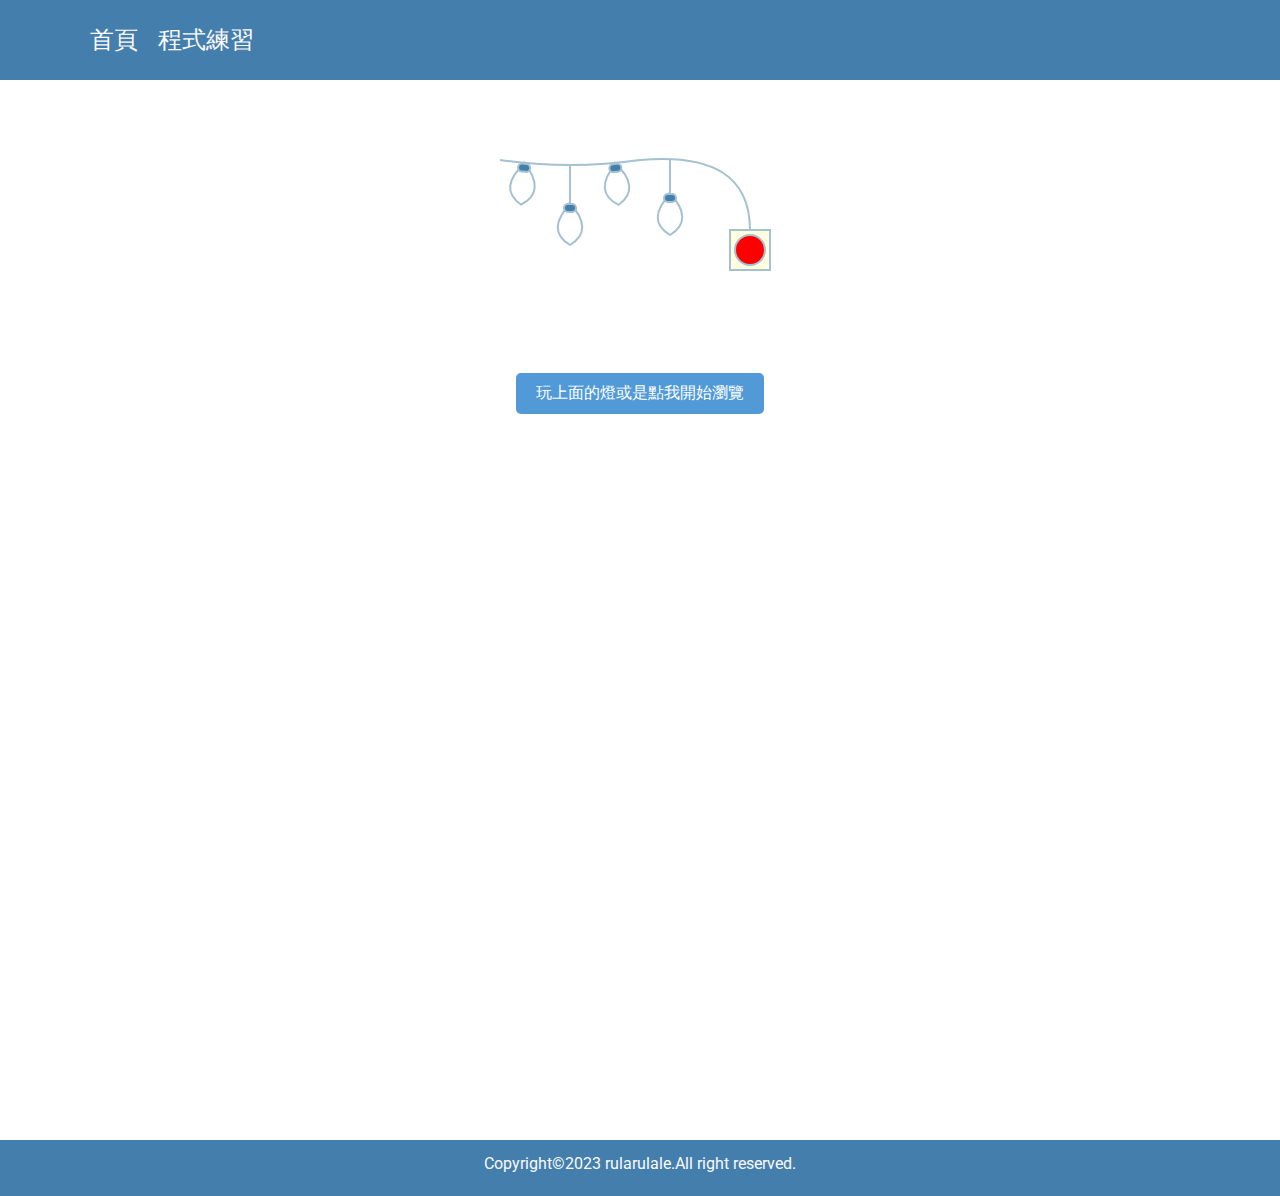
<file: index.html>
<!DOCTYPE html>
<html lang="en">
<head>
    <meta charset="UTF-8">
    <meta name="viewport" content="width=device-width, initial-scale=1.0, maximum-scale=1.0, user-scalable=0">
    <link href='https://fonts.googleapis.com/css?family=Roboto' rel='stylesheet'>
    <link href="https://fonts.googleapis.com/css2?family=Material+Symbols+Outlined" rel="stylesheet" />
    <script src="./js/index.js"></script>
	<script src="https://code.jquery.com/jquery-3.6.4.min.js"></script>
    <link rel="stylesheet" href="./css/index.css">
	<title>index</title>
</head>
<body>

    <header class="header">

        <div class="header_list">
    
            <div class="header_nav_list">
    
                <ul class="header_nav_list_left">
                    <li><a href="index.html">首頁</a></li>
                    <li><a href="prac-index.html">程式練習</a></li>
                </ul>
    
                <ul class="header_nav_list_right">
                    <!-- <li><a href="#"><span class="material-symbols-outlined">search</span></a></li> -->
    
                </ul>
    
            </div>
        </div>
    </div>
    </header>

    <div class="wrapper">
        <svg class="lights" width="200" height="200" viewBox="-100 -100 200 200">
        <script>
            window.addEventListener("DOMContentLoaded", () => {
            const button = document.getElementById("button");
            let lightsOn = false;

            button.addEventListener("click", () => {
                const bulbs = document.querySelectorAll(".b");
                bulbs[0].setAttribute("fill", lightsOn ? "white" : "#ffdb5b");
                bulbs[1].setAttribute("fill", lightsOn ? "white" : "#ffeace");
                bulbs[2].setAttribute("fill", lightsOn ? "white" : "#d350ff");
                bulbs[3].setAttribute("fill", lightsOn ? "white" : "#748CEF");
                
                lightsOn = !lightsOn;
            });
            });
        </script>

        <defs>
            <g id="bulb">
            <path d="M -1,-3 Q 25 25 0 40 Q -25 25 1 -2" />
            <rect x="-6" y="-1" width="12" height="8" rx="4" fill="#447ead" />
            </g>
        </defs>

        <path d="M -140 -60 Q -70 -50 0 -60 Q 110 -70 110 10" />
        <line x1="-70" y1="-15" x2="-70" y2="-55" />
        <line x1="30" y1="-25" x2="30" y2="-60" />
        <use class="b" href="#bulb" x="-120" y="-45" transform="rotate(5)" />
        <use class="b" href="#bulb" x="-70" y="-15" />
        <use class="b" href="#bulb" x="-20" y="-57" transform="rotate(-5)" />
        <use class="b" href="#bulb" x="30" y="-25" />

        <rect x="90" y="10" width="40" height="40" fill="lightyellow" />
        <circle id="button" cx="110" cy="30" r="15" fill="red" />
        </svg>

        <div class="start">
            <button id="notificationButton">玩上面的燈或是點我開始瀏覽</button>
        </div>
    
        <script>
            document.getElementById("notificationButton").addEventListener("click", function () {

                alert("要跳轉了喔");
    
                setTimeout(function () {
                    window.location.href = "prac-index.html";
                }, 800);
            });
        </script>
    </div>
      


    </body>

<!-- Footer -->
<footer class="footer">
    <div class="footer-text">
    Copyright&copy;2023 rularulale.All right reserved.
    </div>
</footer>
</html>
</file>
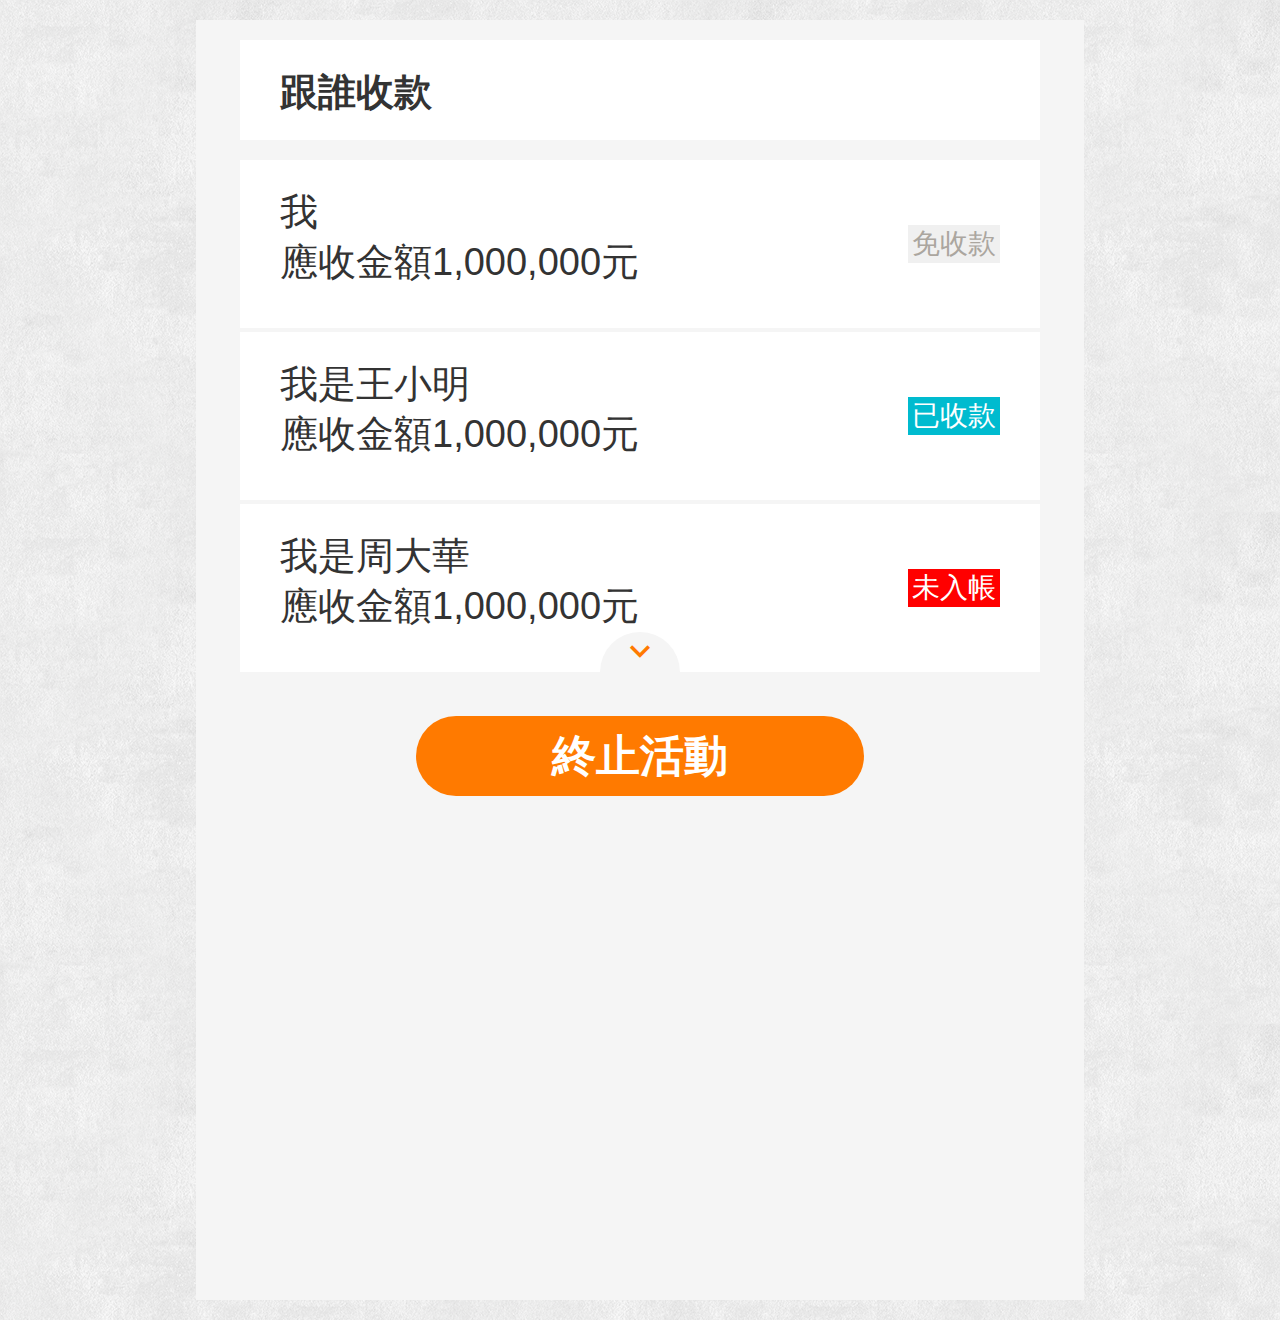
<file: neutec-interview-test.html>
<!DOCTYPE html>
<html lang="en">
<head>
    <meta charset="UTF-8">
    <meta name="viewport" content="width=device-width, initial-scale=1.0, maximum-scale=1.0, user-scalable=0">
    <link href='https://fonts.googleapis.com/css?family=Roboto' rel='stylesheet'>
    <link href="https://fonts.googleapis.com/css2?family=Material+Symbols+Outlined" rel="stylesheet" />
    <script src="./js/test.js"></script>
	<script src="https://code.jquery.com/jquery-3.6.4.min.js"></script>
    <link rel="stylesheet" href="./css/style-neutec-interview-test.css">
	<title>neutec-interview-test</title>
</head>
<body>
	<main class="list">
		<ul class="top">
		  <li>
			<h1>跟誰收款</h1>
		  </li>
		</ul>
		<ul>
			<li>
			  <h1>我</h1>
			  <p>應收金額1,000,000元</p>
			</li>
			
			<li class="mark"><h1>免收款</h1></li>
		  </ul>
		  <ul>
			<li>
			  <h1>我是王小明</h1>
			  <p>應收金額1,000,000元</p>
			</li>
			
			<li class="mark-success"><h1>已收款</h1></li>
		  </ul>
		  <ul>
			<li>
			  <h1>我是周大華</h1>
			  <p>應收金額1,000,000元</p>
			</li>
			
			<li class="mark-fault"><h1>未入帳</h1></li>
			<div class="expand-button" onclick="toggleExpand()">
				<span class="material-symbols-outlined arrow">expand_more</span>
			  </div>
			  
			
		  </ul>
		  <div class="expandable-content" style="display: none;">
			<ul class="expand_more">
				<li>
					<h1>變更收款狀態</h1>
				</li>
				<li>
					<label class="radio-button">
						<input type="radio" name="options"> 已經收款
					</label>
					<label class="radio-button">
						<input type="radio" name="options"> 放棄收款
					</label>
				</li>
				
			</ul>
			<ul class="expand_more">
				<li>
					<h1>通知</h1>
				</li>
				<li>
					<a href="#"><img src="./img/line.png" alt=""></a>
					<a href="#"><img src="./img/text.png" alt=""></a>
				</li>
			</ul>
		  </div>


		<div>
			<button class="button">終止活動</button>
		</div>
	  </main>

</body>
</html>
</file>
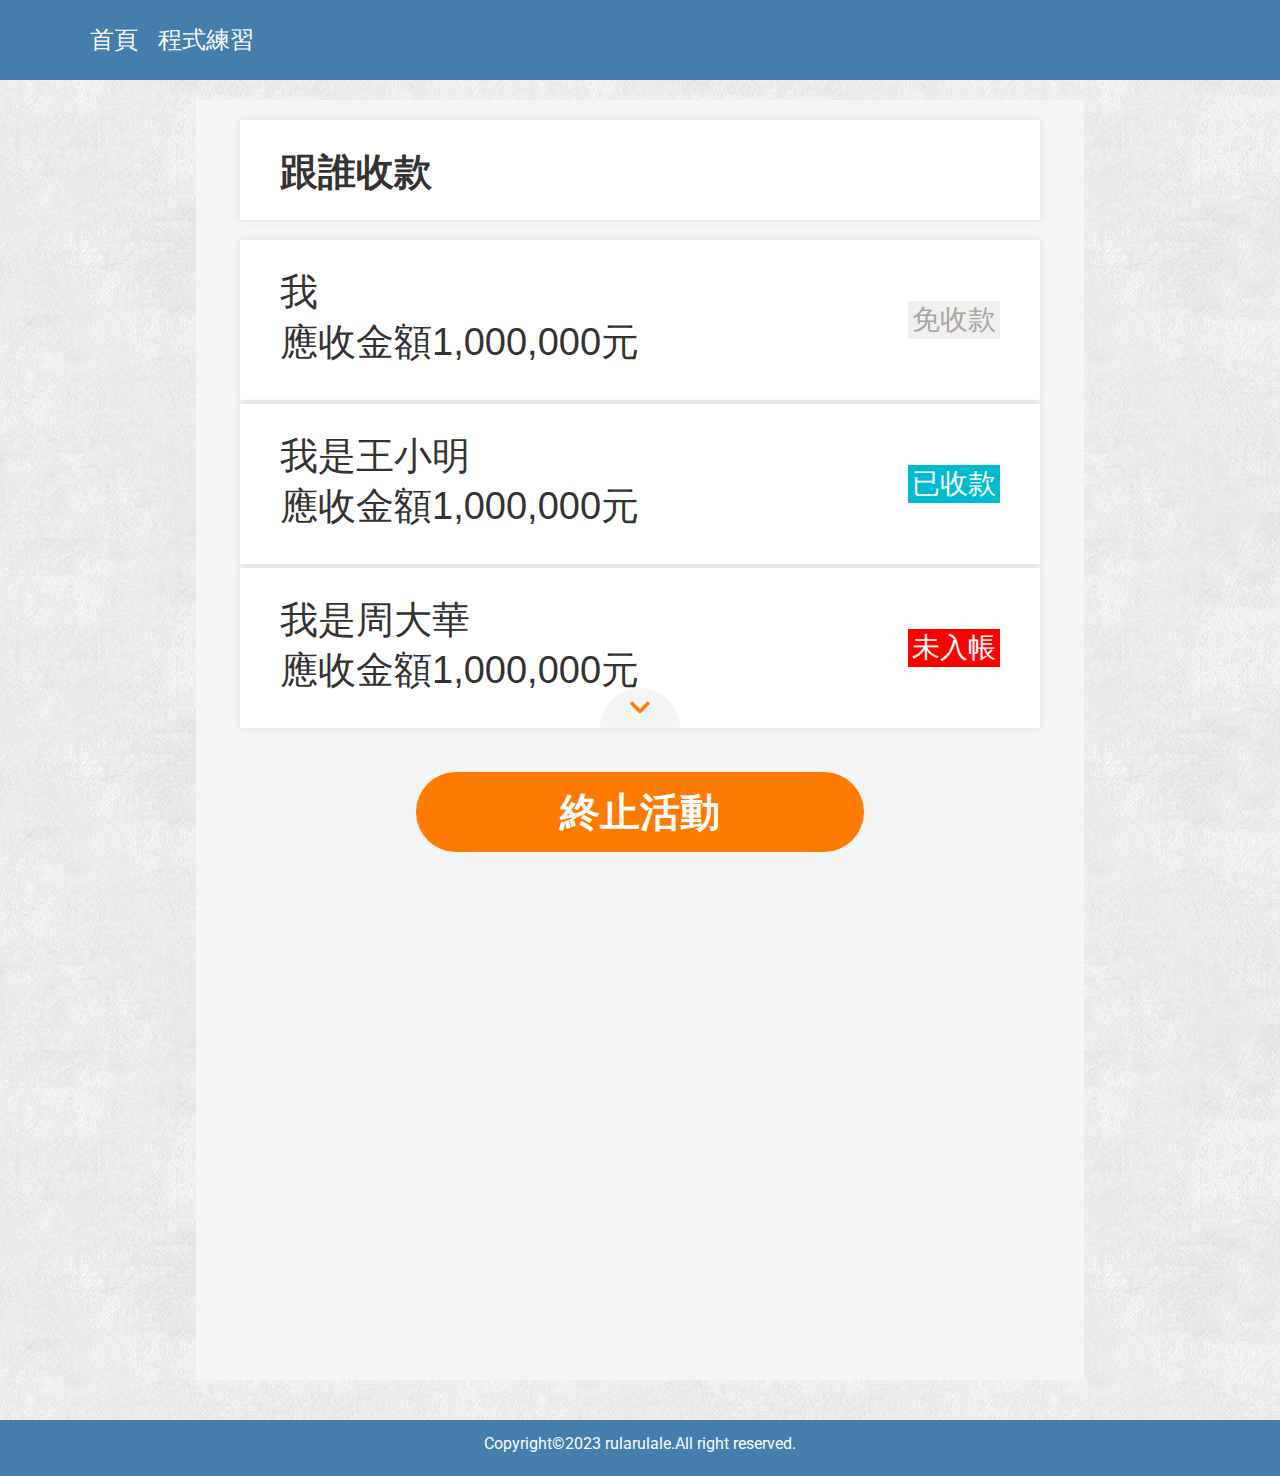
<file: neutest-1.html>
<!DOCTYPE html>
<html lang="en">
<head>
    <meta charset="UTF-8">
    <meta name="viewport" content="width=device-width, initial-scale=1.0, maximum-scale=1.0, user-scalable=0">
    <link href='https://fonts.googleapis.com/css?family=Roboto' rel='stylesheet'>
    <link href="https://fonts.googleapis.com/css2?family=Material+Symbols+Outlined" rel="stylesheet" />
    <script src="./js/neutest.js"></script>
	<script src="https://code.jquery.com/jquery-3.6.4.min.js"></script>
    <link rel="stylesheet" href="./css/neutest-1.css">
	<title>neutec-interview-test</title>
</head>
<body>
	<header class="header">

		<div class="header_list">
	
			<div class="header_nav_list">
	
				<ul class="header_nav_list_left">
					<li><a href="index.html">首頁</a></li>
					<li><a href="prac-index.html">程式練習</a></li>
				</ul>
	
				<ul class="header_nav_list_right">
					<!-- <li><a href="#"><span class="material-symbols-outlined">search</span></a></li> -->
	
				</ul>
	
			</div>
		</div>
	</header>

	<div class="wrapper">
		<main class="list">
			<ul class="top">
			  <li>
				<h1>跟誰收款</h1>
			  </li>
			</ul>
			<ul>
				<li>
				  <h1>我</h1>
				  <p>應收金額1,000,000元</p>
				</li>
				
				<li class="mark"><h1>免收款</h1></li>
			  </ul>
			  <ul>
				<li>
				  <h1>我是王小明</h1>
				  <p>應收金額1,000,000元</p>
				</li>
				
				<li class="mark-success"><h1>已收款</h1></li>
			  </ul>
			  <ul>
				<li>
				  <h1>我是周大華</h1>
				  <p>應收金額1,000,000元</p>
				</li>
				
				<li class="mark-fault"><h1>未入帳</h1></li>
				<div class="expand-button" onclick="toggleExpand()">
					<span class="material-symbols-outlined arrow">expand_more</span>
				  </div>
				  
				
			  </ul>
			  <div class="expandable-content" style="display: none;">
				<ul class="expand_more">
					<li>
						<h1>變更收款狀態</h1>
					</li>
					<li>
						<label class="radio-button">
							<input type="radio" name="options"> 已經收款
						</label>
						<label class="radio-button">
							<input type="radio" name="options"> 放棄收款
						</label>
					</li>
					
				</ul>
				<ul class="expand_more">
					<li>
						<h1>通知</h1>
					</li>
					<li>
						<a href="#"><img src="./img/line.png" alt=""></a>
						<a href="#"><img src="./img/text.png" alt=""></a>
					</li>
				</ul>
			  </div>
	
	
			<div>
				<button class="button">終止活動</button>
			</div>
	
		  </main>
	</div>

    <!-- Footer -->
    <footer class="footer">
        <div class="footer-text">
          Copyright&copy;2023 rularulale.All right reserved.
        </div>
    </footer>

</html>
</file>
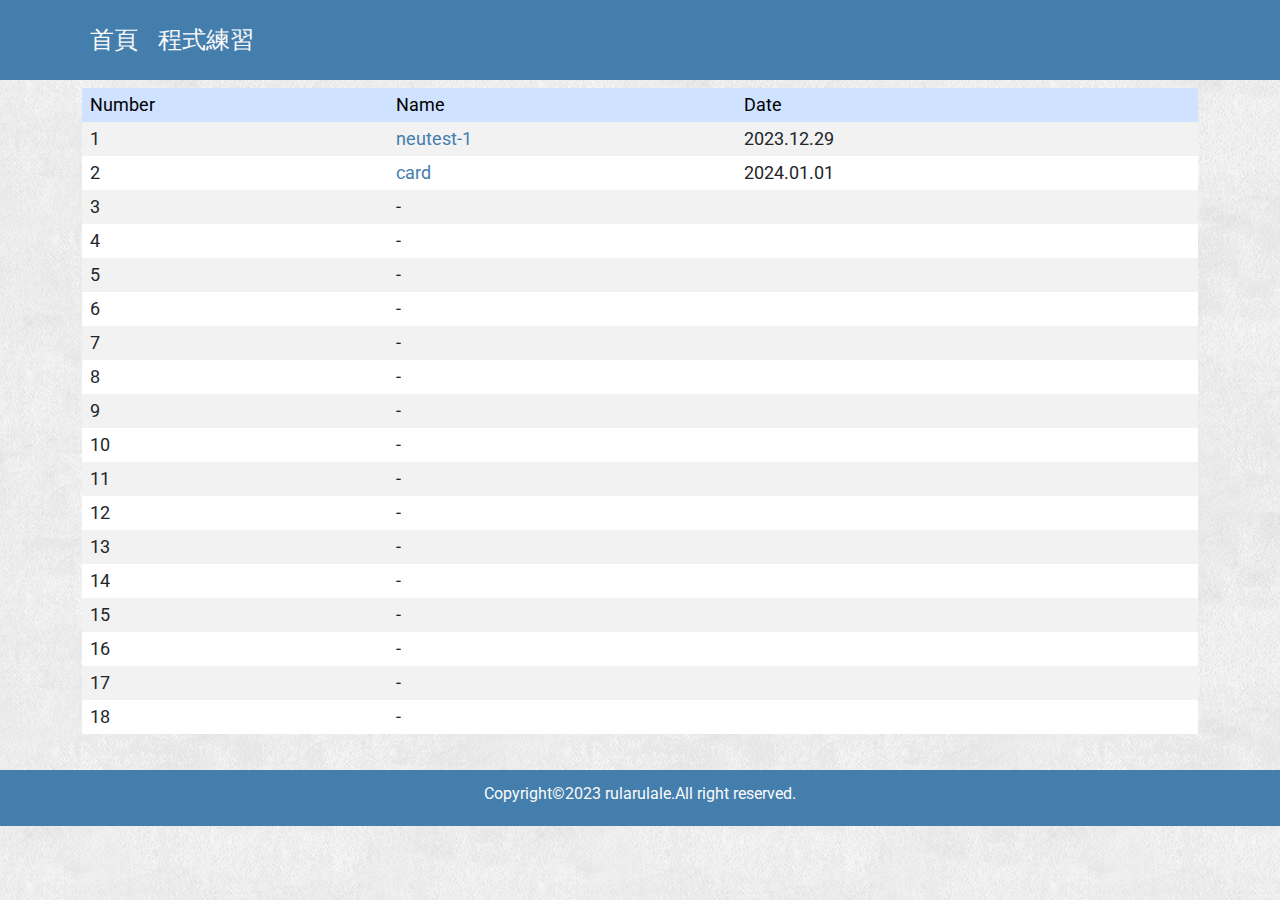
<file: prac-index.html>
<!DOCTYPE html>
<html lang="en">
<head>
  <meta charset="UTF-8">
  <meta http-equiv="X-UA-Compatible" content="IE=edge">
  <meta name="viewport" content="width=device-width, initial-scale=1.0">
  <link href="//netdna.bootstrapcdn.com/font-awesome/4.0.3/css/font-awesome.min.css" rel="stylesheet">
  <link href="https://fonts.googleapis.com/css2?family=Material+Symbols+Outlined" rel="stylesheet" />
  <link href="https://fonts.googleapis.com/css2?family=Roboto&display=swap" rel="stylesheet">
  <link rel="stylesheet" href="./css/bootstrap.min.css">
  <link rel="stylesheet" href="./css/prac-index.css">
  <script src="./js/prac-index.js"></script>
  <title>prac-index</title>
</head>
<body>
  <header class="header">

    <div class="header_list">

        <div class="header_nav_list">

            <ul class="header_nav_list_left">
                <li><a href="index.html">首頁</a></li>
                <li><a href="prac-index.html">程式練習</a></li>
            </ul>

            <!-- <ul class="header_nav_list_right">
                <li><a href="#"><span class="material-symbols-outlined">search</span></a></li>

            </ul> -->

        </div>
    </div>
</header>

  <div class="wrapper">
    <div class="container">
      <div class="row">
        <div class="col">
          <table class="table table-hover table-striped">
            <thead>
              <tr class="table-primary">
                <th>Number</th>
                <th>Name</th>
                <th>Date</th>
                <th></th>
              </tr>
            </thead>
            <tbody>
              <tr>
                <th>1</th>
                <td> <a href="./neutest-1.html">neutest-1</a></td>
                <td>2023.12.29</td>
                <td></td>
              </tr>
              <tr>
                <th>2</th>
                <td> <a href="./practice-card.html">card</a></td>
                <td>2024.01.01</td>
                <td></td>
              </tr>
              <tr>
                <th>3</th>
                <td>-</td>
                <td></td>
                <td></td>
              </tr>
              <tr>
                <th>4</th>
                <td>-</td>
                <td></td>
                <td></td>
              </tr>
              <tr>
                <th>5</th>
                <td>-</td>
                <td></td>
                <td></td>
              </tr>
              <tr>
                <th>6</th>
                <td>-</td>
                <td></td>
                <td></td>
              </tr>
              <tr>
                <th>7</th>
                <td>-</td>
                <td></td>
                <td></td>
              </tr>
              <tr>
                <th>8</th>
                <td>-</td>
                <td></td>
                <td></td>
              </tr>
              <tr>
                <th>9</th>
                <td>-</td>
                <td></td>
                <td></td>
              </tr>
              <tr>
                <th>10</th>
                <td>-</td>
                <td></td>
                <td></td>
              </tr>
              <tr>
                <th>11</th>
                <td>-</td>
                <td></td>
                <td></td>
              </tr>
              <tr>
                <th>12</th>
                <td>-</td>
                <td></td>
                <td></td>
              </tr>
              <tr>
                <th>13</th>
                <td>-</td>
                <td></td>
                <td></td>
              </tr>
              <tr>
                <th>14</th>
                <td>-</td>
                <td></td>
                <td></td>
              </tr>
              <tr>
                <th>15</th>
                <td>-</td>
                <td></td>
                <td></td>
              </tr>
              <tr>
                <th>16</th>
                <td>-</td>
                <td></td>
                <td></td>
              </tr>
              <tr>
                <th>17</th>
                <td>-</td>
                <td></td>
                <td></td>
              </tr>
              <tr>
                <th>18</th>
                <td>-</td>
                <td></td>
                <td></td>
              </tr>

            </tbody>
            <!-- <tfoot class="table-dark">
              <tr>
                <th>6</th>
                <td>footer</td>
                <td>footer</td>
                <td>footer</td>
              </tr>
            </tfoot> -->
          </table>
        </div>
      </div>
  
    </div>

  </div>


</body>
    <!-- Footer -->
    <footer class="footer">
      <div class="footer-text">
        Copyright&copy;2023 rularulale.All right reserved.
      </div>
  </footer>
</html>
</file>
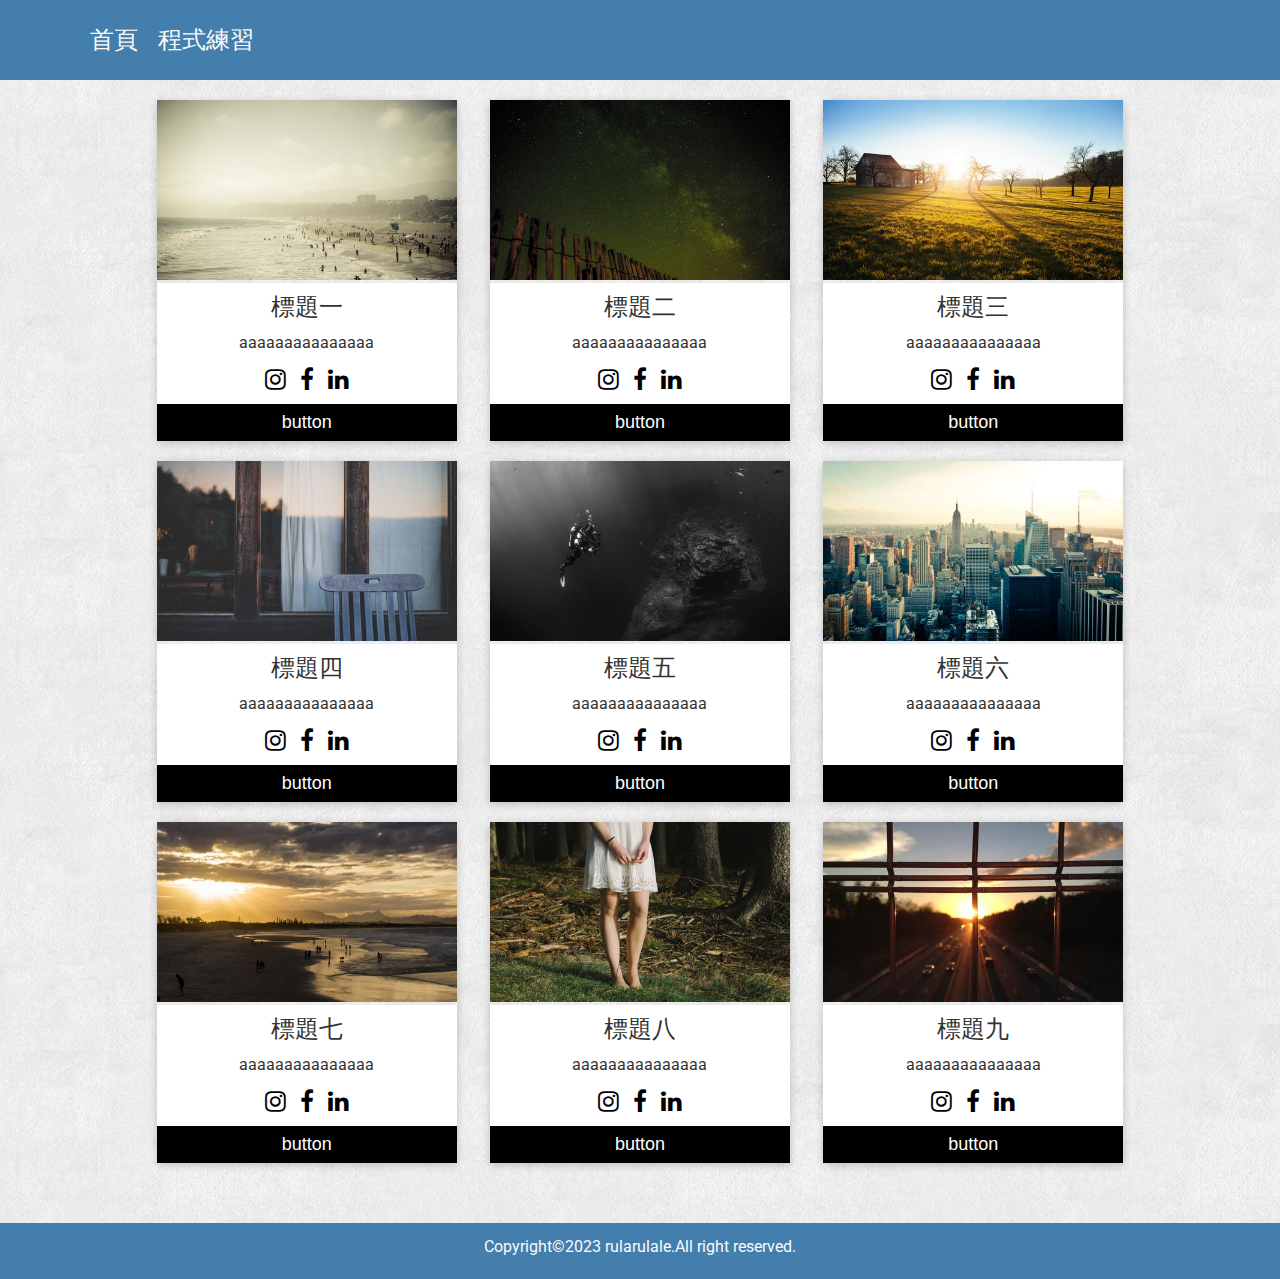
<file: practice-card.html>
<!DOCTYPE html>
<html lang="en">
<head>
    <meta charset="UTF-8">
    <meta name="viewport" content="width=device-width, initial-scale=1.0, maximum-scale=1.0, user-scalable=0">
    <link href='https://fonts.googleapis.com/css?family=Roboto' rel='stylesheet'>
    <link href="https://fonts.googleapis.com/css2?family=Material+Symbols+Outlined" rel="stylesheet" />
	<link rel="stylesheet" href="https://cdnjs.cloudflare.com/ajax/libs/font-awesome/4.7.0/css/font-awesome.min.css">
	<script src="https://code.jquery.com/jquery-3.6.4.min.js"></script>
	<script src="./js/prac-card.js"></script>
    <link rel="stylesheet" href="./css/prac-card.css">
	<title>neutec-interview-test</title>
</head>
<body>
	<header class="header">

		<div class="header_list">
	
			<div class="header_nav_list">
	
				<ul class="header_nav_list_left">
					<li><a href="index.html">首頁</a></li>
					<li><a href="prac-index.html">程式練習</a></li>
				</ul>
	
				<!-- <ul class="header_nav_list_right">
					<li><a href="#"><span class="material-symbols-outlined">search</span></a></li>
	
				</ul>
	 -->
			</div>
		</div>
	</header>
	<div class="wrapper">
		<div class="card">
			<img src="./img/pic01.jpg" alt="" style="width: 100%">
			<div class="card-body">
				<h1 class="card-title">標題一</h1>
				<p class="card-text">aaaaaaaaaaaaaaa</p>
				<a href="#"><i class="fa fa-instagram"></i></a>
				<a href="#"><i class="fa fa-facebook"></i></a>
				<a href="#"><i class="fa fa-linkedin"></i></a>
			</div>
				<p><button>button</button></p>
		</div>

		<div class="card">
			<img src="./img/pic02.jpg" alt="" style="width: 100%">
			<div class="card-body">
				<h1 class="card-title">標題二</h1>
				<p class="card-text">aaaaaaaaaaaaaaa</p>
				<a href="#"><i class="fa fa-instagram"></i></a>
				<a href="#"><i class="fa fa-facebook"></i></a>
				<a href="#"><i class="fa fa-linkedin"></i></a>
			</div>
			<p><button>button</button></p>
		</div>

		<div class="card">
			<img src="./img/pic03.jpg" alt="" style="width: 100%">
			<div class="card-body">
				<h1 class="card-title">標題三</h1>
				<p class="card-text">aaaaaaaaaaaaaaa</p>
				<a href="#"><i class="fa fa-instagram"></i></a>
				<a href="#"><i class="fa fa-facebook"></i></a>
				<a href="#"><i class="fa fa-linkedin"></i></a>
			</div>
			<p><button>button</button></p>
		</div>
		<div class="card">
			<img src="./img/pic04.jpg" alt="" style="width: 100%">
			<div class="card-body">
				<h1 class="card-title">標題四</h1>
				<p class="card-text">aaaaaaaaaaaaaaa</p>
				<a href="#"><i class="fa fa-instagram"></i></a>
				<a href="#"><i class="fa fa-facebook"></i></a>
				<a href="#"><i class="fa fa-linkedin"></i></a>
			</div>
			<p><button>button</button></p>
		</div>
		<div class="card">
			<img src="./img/pic05.jpg" alt="" style="width: 100%">
			<div class="card-body">
				<h1 class="card-title">標題五</h1>
				<p class="card-text">aaaaaaaaaaaaaaa</p>
				<a href="#"><i class="fa fa-instagram"></i></a>
				<a href="#"><i class="fa fa-facebook"></i></a>
				<a href="#"><i class="fa fa-linkedin"></i></a>
			</div>
			<p><button>button</button></p>
		</div>
		<div class="card">
			<img src="./img/pic06.jpg" alt="" style="width: 100%">
			<div class="card-body">
				<h1 class="card-title">標題六</h1>
				<p class="card-text">aaaaaaaaaaaaaaa</p>
				<a href="#"><i class="fa fa-instagram"></i></a>
				<a href="#"><i class="fa fa-facebook"></i></a>
				<a href="#"><i class="fa fa-linkedin"></i></a>
			</div>
			<p><button>button</button></p>
		</div>
		<div class="card">
			<img src="./img/pic07.jpg" alt="" style="width: 100%">
			<div class="card-body">
				<h1 class="card-title">標題七</h1>
				<p class="card-text">aaaaaaaaaaaaaaa</p>
				<a href="#"><i class="fa fa-instagram"></i></a>
				<a href="#"><i class="fa fa-facebook"></i></a>
				<a href="#"><i class="fa fa-linkedin"></i></a>
			</div>
			<p><button>button</button></p>
		</div>
		<div class="card">
			<img src="./img/pic08.jpg" alt="" style="width: 100%">
			<div class="card-body">
				<h1 class="card-title">標題八</h1>
				<p class="card-text">aaaaaaaaaaaaaaa</p>
				<a href="#"><i class="fa fa-instagram"></i></a>
				<a href="#"><i class="fa fa-facebook"></i></a>
				<a href="#"><i class="fa fa-linkedin"></i></a>
			</div>
			<p><button>button</button></p>
		</div>
		<div class="card">
			<img src="./img/pic09.jpg" alt="" style="width: 100%">
			<div class="card-body">
				<h1 class="card-title">標題九</h1>
				<p class="card-text">aaaaaaaaaaaaaaa</p>
				<a href="#"><i class="fa fa-instagram"></i></a>
				<a href="#"><i class="fa fa-facebook"></i></a>
				<a href="#"><i class="fa fa-linkedin"></i></a>
			</div>
			<p><button>button</button></p>
		</div>
	</div>
	    <!-- Footer -->
		<footer class="footer">
			<div class="footer-text">
			  Copyright&copy;2023 rularulale.All right reserved.
			</div>
		</footer>
</body>
</html>
</file>
<file: css/index.css>
@import url(reset.css);

body {
  font-family: "Roboto", sans-serif;
  /* background-image: url(../img/html_bg.png); */
  font-size: 18px;
  color: #333;
}

.wrapper {
  width: 100%;
  margin: 0 auto;
  display: flex;
  flex-direction: column;
  align-items: center;
  margin: 80px auto 20px auto;

}


header.header {
  width: 100%;
  height: 80px;
  background-color: #447ead;
  z-index: 10;
  position: fixed;
  top: 0;
  left: 0;
}

.header_list {
  max-width: 1200px;
  height: 100%;
  justify-content: space-between;
  margin: 0 auto;
}

.header_nav_list{
  display: flex;
  padding: 28px 40px;
  font-size: 24px;
  justify-content: space-between;
}


.header_nav_list_left {
  display: flex;
  list-style: none;
}

.header_nav_list_left > li{
  align-self: center;
}

.header_nav_list_left > li > a {
  text-decoration: none;
  display: inline-block;
  margin: auto 10px;
  color: #fafafa;
  font-weight: 500;
}

header.header .material-symbols-outlined {
  font-family: 'Material Symbols Outlined';
  font-size: 28px;
  margin: auto 20px;
  color: #fafafa;
}

.header_nav_list_right {
  display: flex;
  list-style: none;
}


.header_nav_list_right>li>a {
  text-decoration: none;
  display: inline-flex;
  height: 52px;
  letter-spacing: 12%;
  color: #fafafa;
  font-weight: 500;
}


.header_nav_list_right>li:nth-child(4) {
  line-height: 52px;
  margin: auto 20px;
}

.header_nav_list_right>li:nth-child(5) {
  line-height: 52px;
  margin: auto 20px;
}



/*  */
.wrapper{
  display: block;
  margin: 120px auto;
  text-align: center;
  height: 900px;
}
.lights {
  fill: none;
  width: 100%;
  stroke: #a3c1cf;
  stroke-width: 2;
}

.lights #button {
  cursor: pointer;
}
.start {
  text-align: center;
  margin-top: 50px;
}

#notificationButton {
  padding: 10px 20px;
  font-size: 16px;
  background-color: #519ad7;
  color: white;
  border: none;
  border-radius: 5px;
  cursor: pointer;
}

#notificationButton:hover {
  background-color: #67baff;
}
#notificationButton:active {
  background-color: #316ea1;
  border: none;
}
/*  */
footer.footer {
  width: 100%;
  height: 56px;
  background-color: #447ead;
  font-family:'Roboto', sans-serif;
  margin: 0 auto;

}

footer.footer div.footer-text {
  font-size: 16px;
  color: #fafafa;
  text-align: center;
  padding: 16px 0;
}


@media only screen and (max-width: 600px) {

  .wrapper{
    height: 844px;
  }
}
</file>
<file: css/style-neutec-interview-test.css>
@import url(reset.css);

body {
  font-family: 'Roboto', sans-serif;
	background-image: url(../img/html_bg.png);
}

.wrapper {
  width: 100%;
  margin: 0 auto;
  display: flex;
  flex-direction: column;
  align-items: center;
}

.list {
  background-color: #f5f5f5;
  width: 888px;
  height: 1280px;
  margin: 20px auto;
  display: flex;
  flex-direction: column;
  align-items: center;
}

.list > ul {
  margin: 0 auto;
  margin-bottom: 4px;
  display: flex;
  width: 100%;
  background: #ffffff;
  flex-shrink: 0;
  width: 800px;
  height: 168px;
  position: relative;
}

.list h1,
.list p {
  text-align: left;
  margin: 8px auto;
  color: #333;
  font-family: "Roboto-Regular", sans-serif;
  font-size: 38px;
  line-height: 110%;
  font-weight: 400;
}

.list .mark {
  text-align: right;
}

.list > ul.top {
  height: 100px;
  margin-bottom: 20px;
  margin-top: 20px;
}
.list > ul.top h1 {
  font-weight: bold;
}
li {
  text-align: center;
  background-color: #fff;
  padding: 24px;
  margin-left: 16px;
}

.mark {
  margin: auto;
  margin-right: 16px;
}


.mark h1 {
  color: #aba69f;
  text-align: left;
  font-family: "Roboto-Regular", sans-serif;
  font-size: 28px;
  line-height: 110%;
  font-weight: 400;
  padding: 4px;
  background-color: rgb(240, 240, 240);
}
.mark-fault h1 {
  color: #ffffff;
  text-align: left;
  font-family: "Roboto-Regular", sans-serif;
  font-size: 28px;
  line-height: 110%;
  font-weight: 400;
  padding: 4px;
  background-color: rgb(255, 0, 0);
}
.mark-fault{
  margin: auto;
  margin-right: 16px;
}
.mark-success h1 {
  color: #ffffff;
  text-align: left;
  font-family: "Roboto-Regular", sans-serif;
  font-size: 28px;
  line-height: 110%;
  font-weight: 400;
  padding: 4px;
  background-color: rgb(0, 187, 207);
}
.mark-success{
  margin: auto;
  margin-right: 16px;
}

.expand-button {
  width: 80px;
  background-color: #f5f5f5;
  color: #ff7a00;
  border-radius: 40px 40px 0 0; 
  line-height: 25px; 
  text-align: center;
  cursor: pointer;
  position: absolute;
  bottom: 0;
  left: 50%;
  transform: translateX(-50%);
  display: flex;
  align-items: center;
  justify-content: center;
  
}

.material-symbols-outlined {
  font-variation-settings:
    'FILL' 0,
    'wght' 400,
    'GRAD' 0,
    'opsz' 24;
  font-size: 40px;
}

.list > ul.expanded {
  background-color: rgb(197, 197, 197);
}
.expandable-content{
  margin: 0 auto;
  margin-bottom: 4px;
  display: flex;
  width: 100%;
  background: #ffffff;
  flex-shrink: 0;
  width: 800px;
  height: auto;
  position: relative;
  margin-top: 12px;
  padding: 20px 0px 20px 0px;
}

.expand_more > li{
  text-align: center;
  background-color: #fff;
  padding: 32px;
  margin-left: 44px;
} 
.expandable-content > ul.expand_more > li {
  width: 700px;
  height: auto;
  background-color: rgb(245, 245, 245);
  margin: 0 auto;
  padding-top: 20px;
  
}
.radio-button{
  font-size: 40px;
  padding: 0px 20px;
}
.radio-button input {
  width: 32px;
  height: 32px;
}
li img {
  margin: 0px 48px;
  margin-top: -40px;
}


.button {
  background: #ff7a00;
  border: none;
  border-radius: 46px;
  width: 448px;
  height: 80px;
  text-align: center;
  margin: 40px auto;
  color: #fff;
  font-family: "Roboto-SemiBold", sans-serif;
  font-size: 44px;
  line-height: 110%;
  font-weight: 600;
}
.button:hover{
  background: #ff9a3c;
}
.button:active{
  background: #ce6e15;
}
</file>
<file: css/neutest-1.css>
@import url(reset.css);

body {
  font-family: "Roboto", sans-serif;
  background-image: url(../img/html_bg.png);
  font-size: 18px;
  color: #333;
}

.wrapper {
  width: 100%;
  margin: 0 auto;
  display: flex;
  flex-direction: column;
  align-items: center;
  margin: 80px auto 20px auto;

}


header.header {
  width: 100%;
  height: 80px;
  background-color: #447ead;
  z-index: 10;
  position: fixed;
  top: 0;
  left: 0;
}

.header_list {
  max-width: 1200px;
  height: 100%;
  justify-content: space-between;
  margin: 0 auto;
}

.header_nav_list{
  display: flex;
  padding: 28px 40px;
  font-size: 24px;
  justify-content: space-between;
}


.header_nav_list_left {
  display: flex;
  list-style: none;
}

.header_nav_list_left > li{
  align-self: center;
}

.header_nav_list_left > li > a {
  text-decoration: none;
  display: inline-block;
  margin: auto 10px;
  color: #fafafa;
  font-weight: 500;
}

header.header .material-symbols-outlined {
  font-family: 'Material Symbols Outlined';
  font-size: 28px;
  margin: auto 20px;
  color: #fafafa;
}

.header_nav_list_right {
  display: flex;
  list-style: none;
}


.header_nav_list_right>li>a {
  text-decoration: none;
  display: inline-flex;
  height: 52px;
  letter-spacing: 12%;
  color: #fafafa;
  font-weight: 500;
}


.header_nav_list_right>li:nth-child(4) {
  line-height: 52px;
  margin: auto 20px;
}

.header_nav_list_right>li:nth-child(5) {
  line-height: 52px;
  margin: auto 20px;
}


.list {
  background-color: #f5f5f5;
  width: 888px;
  height: 1280px;
  margin: 20px auto;
  display: flex;
  flex-direction: column;
  align-items: center;
}
.list > ul {
  margin: 0 auto;
  margin-bottom: 4px;
  display: flex;
  width: 100%;
  background: #ffffff;
  flex-shrink: 0;
  width: 800px;
  height: 160px;
  position: relative;
  box-shadow: 0 0 8px rgba(0, 0, 0, 0.1);
}
.list h1,
.list p {
  text-align: left;
  margin: 8px auto;
  color: #333;
  font-family: "Roboto-Regular", sans-serif;
  font-size: 38px;
  line-height: 110%;
  font-weight: 500;
}
.list .mark {
  text-align: right;
}
.list > ul.top {
  height: 100px;
  margin-bottom: 20px;
  margin-top: 20px;
}
.list > ul.top h1 {
  font-weight: bold;
}
.list li {
  text-align: center;
  background-color: #fff;
  padding: 24px;
  margin-left: 16px;
}
.list .mark {
  margin: auto;
  margin-right: 16px;
}
.list .mark h1 {
  color: #aba69f;
  text-align: left;
  font-family: "Roboto-Regular", sans-serif;
  font-size: 28px;
  line-height: 110%;
  font-weight: 400;
  padding: 4px;
  background-color: rgb(240, 240, 240);
}
.list .mark-fault {
  margin: auto;
  margin-right: 16px;
}
.list .mark-fault h1 {
  color: #ffffff;
  text-align: left;
  font-family: "Roboto-Regular", sans-serif;
  font-size: 28px;
  line-height: 110%;
  font-weight: 400;
  padding: 4px;
  background-color: rgb(255, 0, 0);
}
.list .mark-success {
  margin: auto;
  margin-right: 16px;
}
.list .mark-success h1 {
  color: #ffffff;
  text-align: left;
  font-family: "Roboto-Regular", sans-serif;
  font-size: 28px;
  line-height: 110%;
  font-weight: 400;
  padding: 4px;
  background-color: rgb(0, 187, 207);
}
.list .expand-button {
  width: 80px;
  background-color: #f5f5f5;
  color: #ff7a00;
  border-radius: 40px 40px 0 0;
  line-height: 25px;
  text-align: center;
  cursor: pointer;
  position: absolute;
  bottom: 0;
  left: 50%;
  transform: translateX(-50%);
  display: flex;
  align-items: center;
  justify-content: center;
}
.list .expand-button .material-symbols-outlined {
  font-variation-settings: "FILL" 0, "wght" 400, "GRAD" 0, "opsz" 24;
  font-size: 40px;
}
.list > ul.expanded {
  background-color: rgb(197, 197, 197);
}
.list .expandable-content {
  margin: 0 auto;
  margin-bottom: 4px;
  display: flex;
  width: 100%;
  background: #ffffff;
  flex-shrink: 0;
  width: 800px;
  height: auto;
  position: relative;
  margin-top: -3px;
  padding: 20px 0px 20px 0px;
  box-shadow: 0 0 8px rgba(0, 0, 0, 0.1);
}
.list .expandable-content .expand_more > li {
  text-align: center;
  background-color: #fff;
  padding: 32px;
  margin-left: 44px;
}
.list .expandable-content > ul.expand_more > li {
  width: 700px;
  height: auto;
  background-color: rgb(245, 245, 245);
  margin: 0 auto;
  padding-top: 20px;
}
.list .expandable-content > ul:nth-last-child(2) {
  border-bottom: 3px solid rgb(200, 200, 200); 
  margin: 0px 20px;
}
.list .expandable-content .radio-button {
  font-size: 40px;
  padding: 0px 20px;
}
.list .expandable-content .radio-button input {
  width: 32px;
  height: 32px;
}
.list .expandable-content li img {
  margin: 0px 48px;
  margin-top: -40px;
}
.list .button {
  background: #ff7a00;
  border: none;
  border-radius: 46px;
  width: 448px;
  height: 80px;
  text-align: center;
  margin: 40px auto;
  color: #fff;
  font-family: "Roboto-SemiBold", sans-serif;
  font-size: 40px;
  line-height: 110%;
  font-weight: 600;
}
.list .button:hover {
  background: #ff9a3c;
}
.list .button:active {
  background: #ce6e15;
}/*# sourceMappingURL=style-neutec-interview-test.css.map */


footer.footer {
  width: 100%;
  height: 56px;
  background-color: #447ead;
  font-family:'Roboto', sans-serif;
  margin: 0 auto;

}

footer.footer div.footer-text {
  font-size: 16px;
  color: #fafafa;
  text-align: center;
  padding: 16px 0;
}

@media only screen and (max-width: 428px) {
  .list {
    max-width: 88%;
    /* transform: scale(0.8); */
    padding: 10px;
    height: 800px;
  }
  .list li{
    padding: 12px 4px 4px 4px;
    margin-left: 20px;
  }
  .list > ul.top h1{
    font-size: 24px;
  }
  .list h1, .list p{
    font-size: 20px;
  }

  .list .mark h1{
    font-size: 16px;
  }
  .list .mark-success h1{
    font-size: 16px;
  }
  .list .mark-fault h1{
    font-size: 16px;
  }
  .list > ul {
    width: 100%;
    height: 96px;
    margin-bottom: 0;
  }
  .list .expand-button .material-symbols-outlined{font-size: 28px;}
  .list > ul.top{height: 64px;}
  .list .button {
    width: 260px;
    font-size: 20px;
    height: 40px;
    margin: 24px auto;
  }
  .list .expand-button{
    width: 44px;
    height: 26px;
  }
  .list .expandable-content > ul.expand_more > li{
    width: 270px;
    padding: 8px 40px 12px 20px;
    height: 32px;
  }
  .list .expandable-content{ transform: scale(1);
  max-width: 100%;}
  /* .expand_more{ transform: scale(0.8);} */
  .list .expandable-content .radio-button{font-size: 20px;}
  .list .expandable-content > ul:nth-last-child(2){
    margin: 0px 5px;  
    border-bottom: 2px solid rgb(200, 200, 200); }
  .list .expandable-content li img{
    transform: scale(0.8);
    margin: -20px 24px;
  }
  .list .expandable-content .radio-button input{
    width: 20px;
    height: 20px;
  }

  .list .expandable-content .radio-button{padding: 0;}
}
</file>
<file: css/prac-index.css>
@import url(reset.css);

body {
  font-family: "Roboto", sans-serif;
  background-image: url(../img/html_bg.png);
  font-size: 18px;
  color: #333;
}

.wrapper {
  width: 100%;
  margin: 0 auto;
  display: flex;
  flex-direction: column;
  align-items: center;
  margin: 80px auto 20px auto;

}

.table{
  background-color: #fff;
}

header.header {
  width: 100%;
  height: 80px;
  background-color: #447ead;
  z-index: 10;
  position: fixed;
  top: 0;
  left: 0;
}

.header_list {
  max-width: 1200px;
  height: 100%;
  justify-content: space-between;
  margin: 0 auto;
}

.header_nav_list{
  display: flex;
  padding: 28px 40px;
  font-size: 24px;
  justify-content: space-between;
}


.header_nav_list_left {
  display: flex;
  list-style: none;
}

.header_nav_list_left > li{
  align-self: center;
}

.header_nav_list_left > li > a {
  text-decoration: none;
  display: inline-block;
  margin: auto 10px;
  color: #fafafa;
  font-weight: 500;
}

header.header .material-symbols-outlined {
  font-family: 'Material Symbols Outlined';
  font-size: 28px;
  margin: auto 20px;
  color: #fafafa;
}

.header_nav_list_right {
  display: flex;
  list-style: none;
}


.header_nav_list_right>li>a {
  text-decoration: none;
  display: inline-flex;
  height: 52px;
  letter-spacing: 12%;
  color: #fafafa;
  font-weight: 500;
}


.header_nav_list_right>li:nth-child(4) {
  line-height: 52px;
  margin: auto 20px;
}

.header_nav_list_right>li:nth-child(5) {
  line-height: 52px;
  margin: auto 20px;
}

/* --- for col --- */

.wrapper{

  margin-top: 88px;

}
th{
  background-color: #944040;
}
.box{
  background-color: #f6f6f6;
  outline: 1px solid #e5e5e5;
  padding: 20px;
}

/* --- for row --- */
.rowline{
  outline: 1px solid #ccc;
}

/* --- 5-1 dropdown menu --- */
.dp-menu-set[data-bs-popper]{
  right: 0;
  left: auto;
}

/* --- 5-3 carousel control button bg --- */
.carousel-prev-bg{
  background-image: linear-gradient(90deg, rgba(0,0,0,.5), transparent);
}
.carousel-next-bg{
  background-image: linear-gradient(-90deg, rgba(0,0,0,.5), transparent);
}


a{
  cursor: pointer;
  text-decoration: none;
  color: #447ead;
}

footer.footer {
  width: 100%;
  height: 56px;
  background-color: #447ead;
  font-family:'Roboto', sans-serif;
  margin: 0 auto;

}

footer.footer div.footer-text {
  font-size: 16px;
  color: #fafafa;
  text-align: center;
  padding: 16px 0;
}


@media only screen and (max-width: 600px) {

  .wrapper{
    height: 844px;
  }
}
</file>
<file: css/prac-card.css>
@import url(reset.css);


body {
  font-family: "Roboto", sans-serif;
  background-image: url(../img/html_bg.png);
  margin: 0 auto;
  font-size: 18px;
  color: #333;
  flex-wrap: wrap;
}

.wrapper {
  max-width: 1000px;
  width: auto;
  margin: 0 auto;
  flex-wrap: wrap;
  display: flex;
  flex-direction: row;
  align-items: center;
  margin: 80px auto 60px auto;
  justify-content: space-around;

}

header.header {
  width: 100%;
  height: 80px;
  background-color: #447ead;
  z-index: 10;
  position: fixed;
  top: 0;
  left: 0;
}

.header_list {
  max-width: 1200px;
  height: 100%;
  justify-content: space-between;
  margin: 0 auto;
}

.header_nav_list{
  display: flex;
  padding: 28px 40px;
  font-size: 24px;
  justify-content: space-between;
}


.header_nav_list_left {
  display: flex;
  list-style: none;
}

.header_nav_list_left > li{
  align-self: center;
}

.header_nav_list_left > li > a {
  text-decoration: none;
  display: inline-block;
  margin: auto 10px;
  color: #fafafa;
  font-weight: 500;
}

header.header .material-symbols-outlined {
  font-family: 'Material Symbols Outlined';
  font-size: 28px;
  margin: auto 20px;
  color: #fafafa;
}

.header_nav_list_right {
  display: flex;
  list-style: none;
}


.header_nav_list_right>li>a {
  text-decoration: none;
  display: inline-flex;
  height: 52px;
  letter-spacing: 12%;
  color: #fafafa;
  font-weight: 500;
}


.header_nav_list_right>li:nth-child(4) {
  line-height: 52px;
  margin: auto 20px;
}

.header_nav_list_right>li:nth-child(5) {
  line-height: 52px;
  margin: auto 20px;
}

.card {
  box-shadow: 0px 2px 8px 0px rgba(0, 0, 0, 0.2);
  max-width: 300px;
  margin-top: 20px;
  transition: 0.2s;
  border-radius: 4px;
  text-align: center;
}

.card:hover {
  box-shadow: 0px 4px 16px 0px rgba(0, 0, 0, 0.2);
}

.card-body {  
  padding: 12px 16px;
  font-size: 24px;
  background-color: #fff;
}

.card-body .card-title {

}

.card-body .card-text {
  font-size: 1rem;
  margin: 1rem 0; 
}

a {
  margin: 0px 4px;
  text-align: center;
  align-items: center;
  color: #000;
  text-decoration: none; 
}

a:hover {
  color: #444444;
}

button {
  border: none;
  outline: 0;
  display: inline-block;
  padding: 8px;
  color: white;
  background-color: #000;
  text-align: center;
  cursor: pointer;
  width: 100%;
  font-size: 18px;
}

button:hover {
  background-color: #444444;
}


footer.footer {
  width: 100%;
  height: 56px;
  background-color: #447ead;
  font-family:'Roboto', sans-serif;
  margin: 0 auto;

}

footer.footer div.footer-text {
  font-size: 16px;
  color: #fafafa;
  text-align: center;
  padding: 16px 0;
}

@media screen and (max-width: 600px) {
  .wrapper {
    width: auto;
    flex-direction: column;
    align-items: center;
  }
}
</file>
